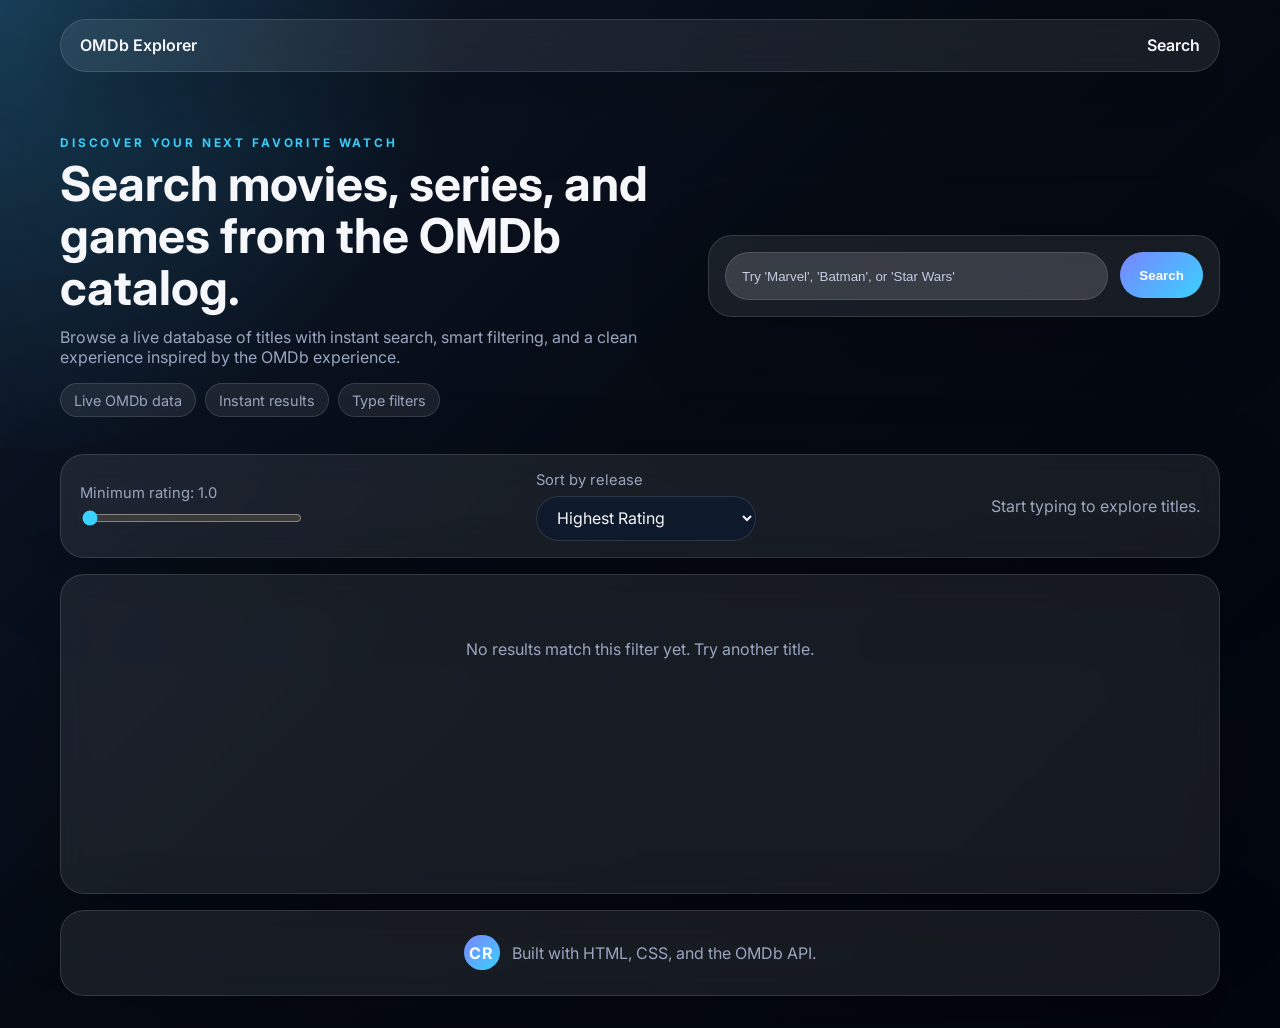
<file: index.html>
<!DOCTYPE html>
<html lang="en">
  <head>
    <meta charset="UTF-8" />
    <meta name="viewport" content="width=device-width, initial-scale=1.0" />
    <title>OMDb Explorer</title>
    <link rel="preconnect" href="https://fonts.googleapis.com" />
    <link rel="preconnect" href="https://fonts.gstatic.com" crossorigin />
    <link
      href="https://fonts.googleapis.com/css2?family=Inter:wght@400;500;600;700&display=swap"
      rel="stylesheet"
    />
    <link rel="stylesheet" href="style.css" />
  </head>
  <body>
    <div class="page-shell">
      <header class="topbar">
        <nav class="nav" aria-label="Primary navigation">
          <a class="brand" href="#">OMDb Explorer</a>
          <div class="nav-links">
            <a class="nav-link" href="#search-form">Search</a>
          </div>
        </nav>
      </header>

      <main>
        <section class="hero">
          <div class="hero-copy">
            <p class="eyebrow">Discover your next favorite watch</p>
            <h1>Search movies, series, and games from the OMDb catalog.</h1>
            <p class="hero-text">
              Browse a live database of titles with instant search, smart filtering, and a clean experience inspired by the OMDb experience.
            </p>
            <div class="hero-badges" aria-label="Highlights">
              <span>Live OMDb data</span>
              <span>Instant results</span>
              <span>Type filters</span>
            </div>
          </div>

          <form id="search-form" class="search-card">
            <div class="search-stack">
              <label class="sr-only" for="search-input">Search title</label>
              <input
                id="search-input"
                name="query"
                type="text"
                placeholder="Try 'Marvel', 'Batman', or 'Star Wars'"
                autocomplete="off"
              />
            </div>
            <button type="submit">Search</button>
          </form>
        </section>

        <section class="toolbar" aria-label="Results controls">
          <div class="rating-control">
            <label for="rating-slider">Minimum rating: <span id="rating-value">1.0</span></label>
            <input id="rating-slider" type="range" min="1" max="10" step="0.5" value="1" />
          </div>
          <div class="rating-control">
            <label for="sort-select">Sort by release</label>
            <select id="sort-select">
              <option value="rating" selected>Highest Rating</option>
              <option value="newest">Newest first</option>
              <option value="oldest">Oldest first</option>
            </select>
          </div>
          <p id="status" class="status" aria-live="polite">Start typing to explore titles.</p>
        </section>

        <section id="results" class="results-section" aria-live="polite">
          <div id="loading" class="loading hidden" role="status" aria-label="Loading results">
            <div class="spinner"></div>
            <span>Loading results…</span>
          </div>
          <div id="results-grid" class="results-grid"></div>
        </section>

        <section id="detail-view" class="detail-view hidden" aria-live="polite">
          <button id="back-to-results" class="back-button" type="button">← Back to results</button>
          <div id="detail-content" class="detail-content"></div>
        </section>
      </main>

      <footer class="footer">
        <div class="footer-brand" aria-label="Personal logo">
          <span class="footer-logo">CR</span>
          <p>Built with HTML, CSS, and the OMDb API.</p>
        </div>
      </footer>
    </div>

    <script src="app.js"></script>
  </body>
</html>
</file>
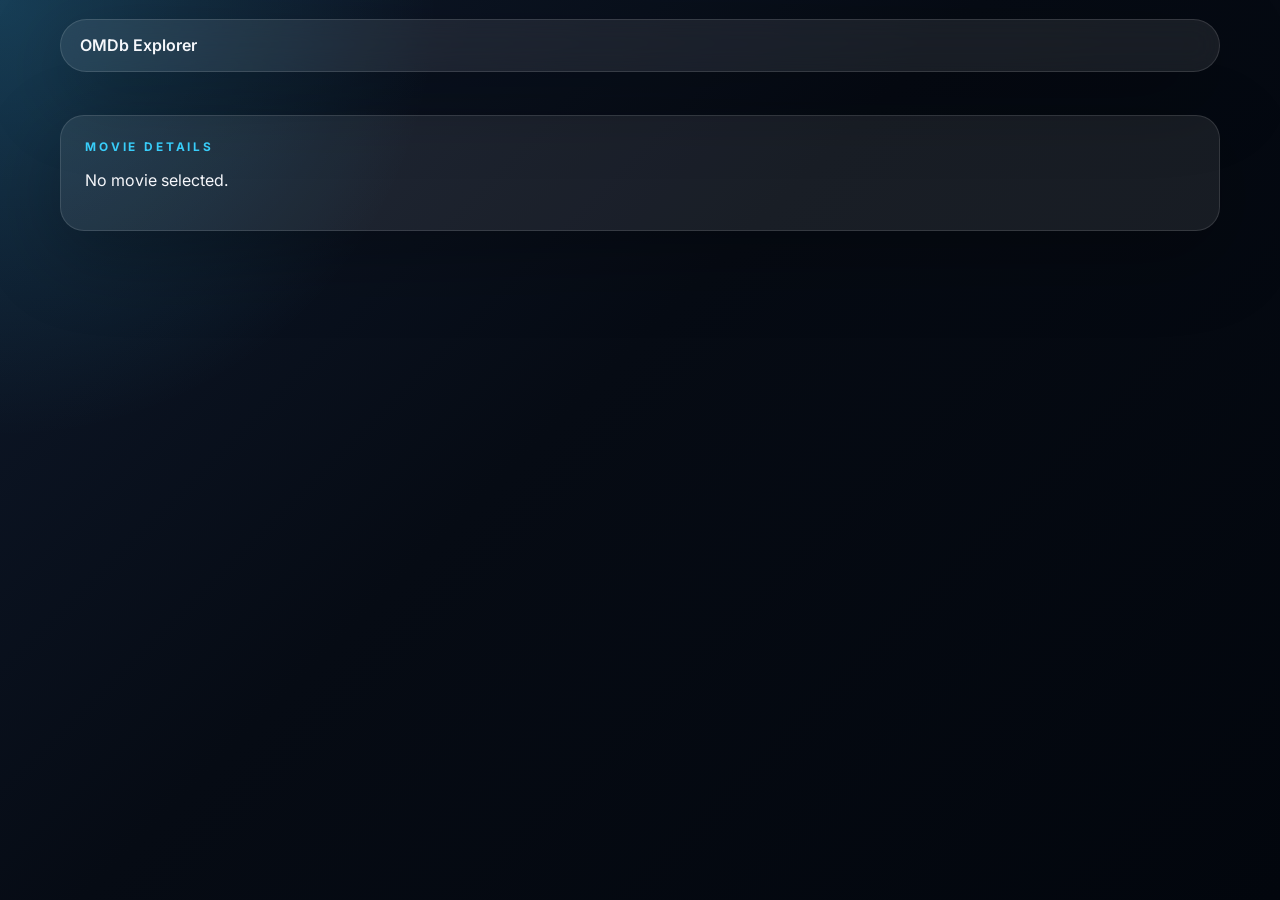
<file: detail.html>
<!DOCTYPE html>
<html lang="en">
  <head>
    <meta charset="UTF-8" />
    <meta name="viewport" content="width=device-width, initial-scale=1.0" />
    <title>Movie Details</title>
    <link rel="preconnect" href="https://fonts.googleapis.com" />
    <link rel="preconnect" href="https://fonts.gstatic.com" crossorigin />
    <link
      href="https://fonts.googleapis.com/css2?family=Inter:wght@400;500;600;700&display=swap"
      rel="stylesheet"
    />
    <link rel="stylesheet" href="style.css" />
  </head>
  <body>
    <div class="page-shell">
      <header class="topbar">
        <nav class="nav" aria-label="Primary navigation">
          <a class="brand" href="index.html">OMDb Explorer</a>
        </nav>
      </header>

      <main>
        <section class="detail-card" id="detail-card">
          <p class="eyebrow">Movie details</p>
          <div id="detail-content">Loading…</div>
        </section>
      </main>
    </div>

    <script src="detail.js"></script>
  </body>
</html>
</file>
<file: style.css>
:root {
  color-scheme: dark;
  --bg: #060b14;
  --bg-soft: #0f1a2d;
  --surface: rgba(255, 255, 255, 0.08);
  --surface-strong: rgba(255, 255, 255, 0.14);
  --text: #f6f7fb;
  --muted: #9aa6bf;
  --accent: #7a84ff;
  --accent-2: #3ad2ff;
  --border: rgba(255, 255, 255, 0.12);
  --shadow: 0 24px 80px rgba(0, 0, 0, 0.28);
}

* {
  box-sizing: border-box;
}

body {
  margin: 0;
  font-family: 'Inter', sans-serif;
  color: var(--text);
  background:
    radial-gradient(circle at top left, rgba(58, 210, 255, 0.2), transparent 28%),
    linear-gradient(135deg, var(--bg-soft) 0%, var(--bg) 45%, #02060d 100%);
  min-height: 100vh;
}

.page-shell {
  width: min(1160px, calc(100% - 2rem));
  margin: 0 auto;
  padding-bottom: 2rem;
}

.topbar {
  padding: 1.2rem 0;
}

.nav {
  display: flex;
  align-items: center;
  justify-content: space-between;
  padding: 0.95rem 1.2rem;
  background: rgba(255, 255, 255, 0.08);
  border: 1px solid var(--border);
  border-radius: 999px;
  backdrop-filter: blur(14px);
  box-shadow: var(--shadow);
}

.brand,
.nav-link {
  color: var(--text);
  text-decoration: none;
  font-weight: 600;
}

.nav-links {
  display: flex;
  gap: 0.9rem;
}

.hero {
  display: grid;
  grid-template-columns: 1.1fr 0.9fr;
  gap: 1.4rem;
  align-items: center;
  padding: 2.4rem 0 1.35rem;
}

.hero-copy {
  padding: 0.4rem 0;
}

.eyebrow {
  margin: 0 0 0.55rem;
  color: var(--accent-2);
  text-transform: uppercase;
  letter-spacing: 0.24em;
  font-size: 0.74rem;
  font-weight: 700;
}

.hero h1 {
  font-size: clamp(2rem, 4vw, 3rem);
  margin: 0 0 0.85rem;
  line-height: 1.08;
}

.hero-text {
  color: var(--muted);
  margin: 0;
  max-width: 680px;
  font-size: 1rem;
}

.hero-badges {
  display: flex;
  flex-wrap: wrap;
  gap: 0.6rem;
  margin-top: 1rem;
}

.hero-badges span {
  padding: 0.45rem 0.8rem;
  border-radius: 999px;
  background: rgba(255, 255, 255, 0.08);
  color: var(--muted);
  font-size: 0.9rem;
  border: 1px solid var(--border);
}

.search-card,
.toolbar,
.results-section,
.footer {
  background: rgba(255, 255, 255, 0.08);
  border: 1px solid var(--border);
  border-radius: 24px;
  backdrop-filter: blur(16px);
  box-shadow: var(--shadow);
}

.search-card {
  padding: 1rem;
  display: flex;
  gap: 0.75rem;
  align-items: flex-start;
}

.search-stack {
  display: flex;
  flex-direction: column;
  gap: 0.65rem;
  width: 100%;
}

.search-card input,
.toolbar select {
  width: 100%;
  padding: 0.95rem 1rem;
  border-radius: 999px;
  border: 1px solid var(--border);
  background: rgba(255, 255, 255, 0.14);
  color: var(--text);
  outline: none;
}

.search-card input::placeholder {
  color: #c5cce4;
}

.search-card button {
  border: 0;
  border-radius: 999px;
  padding: 0.95rem 1.2rem;
  background: linear-gradient(135deg, var(--accent), var(--accent-2));
  color: white;
  font-weight: 700;
  cursor: pointer;
  transition: transform 180ms ease, box-shadow 180ms ease;
}

.search-card button:hover {
  transform: translateY(-1px);
  box-shadow: 0 12px 24px rgba(58, 210, 255, 0.16);
}

.toolbar {
  display: flex;
  justify-content: space-between;
  align-items: center;
  padding: 1rem 1.2rem;
  margin: 0.6rem 0 1rem;
  gap: 1rem;
}

.rating-control {
  display: flex;
  flex-direction: column;
  gap: 0.4rem;
  min-width: 220px;
}

.rating-control label {
  color: var(--muted);
  font-size: 0.92rem;
}

.rating-control input[type="range"] {
  width: 100%;
  accent-color: var(--accent-2);
}

.rating-control select {
  width: 100%;
  min-height: 2.7rem;
  padding: 0.65rem 1rem;
  border-radius: 999px;
  border: 1px solid var(--border);
  background: var(--bg-soft);
  color: var(--text);
  font: inherit;
  appearance: auto;
}

.rating-control select option {
  background: var(--bg-soft);
  color: var(--text);
}

.rating-control select option:checked,
.rating-control select option:hover,
.rating-control select option:focus {
  background: linear-gradient(135deg, var(--accent), var(--accent-2));
  color: white;
}

.toolbar-label {
  margin: 0 0 0.25rem;
  font-size: 0.76rem;
  color: var(--muted);
  text-transform: uppercase;
  letter-spacing: 0.15em;
}

.status {
  color: var(--muted);
  margin: 0;
}

.results-section {
  padding: 1rem;
  min-height: 320px;
}

.results-grid {
  display: grid;
  grid-template-columns: repeat(auto-fit, minmax(220px, 1fr));
  gap: 1rem;
}

.card {
  background: rgba(255, 255, 255, 0.08);
  border: 1px solid var(--border);
  border-radius: 18px;
  overflow: hidden;
  display: flex;
  flex-direction: column;
  transition: transform 180ms ease, border-color 180ms ease;
}

.card:hover {
  transform: translateY(-20px) scale(1.02);
  border-color: rgba(58, 210, 255, 0.5);
}

.card-link {
  display: flex;
  flex-direction: column;
  color: inherit;
  text-decoration: none;
  flex: 1;
}

.card-link img {
  width: 100%;
  aspect-ratio: 2 / 3;
  object-fit: cover;
  display: block;
  background: #111;
}

.card-body {
  padding: 0.95rem;
  display: flex;
  flex-direction: column;
  gap: 0.4rem;
  flex: 1;
}

.detail-card {
  margin-top: 1.5rem;
  padding: 1.5rem;
  background: rgba(255, 255, 255, 0.08);
  border: 1px solid var(--border);
  border-radius: 24px;
  box-shadow: var(--shadow);
}

.back-button {
  border: 1px solid var(--border);
  border-radius: 999px;
  padding: 0.7rem 1rem;
  margin-bottom: 1rem;
  background: rgba(255, 255, 255, 0.08);
  color: var(--text);
  font-weight: 600;
  cursor: pointer;
  transition: background 180ms ease, transform 180ms ease;
}

.back-button:hover {
  background: rgba(255, 255, 255, 0.14);
  transform: translateY(-1px);
}

.back-link {
  display: inline-block;
  color: var(--accent-2);
  text-decoration: none;
  margin-bottom: 1rem;
  font-weight: 600;
}

.detail-layout {
  display: grid;
  grid-template-columns: minmax(240px, 320px) 1fr;
  gap: 1.5rem;
  align-items: start;
}

.detail-poster {
  width: 100%;
  border-radius: 18px;
  box-shadow: 0 16px 40px rgba(0, 0, 0, 0.28);
}

.detail-info h1 {
  margin-top: 0;
  margin-bottom: 0.75rem;
}

.detail-info p {
  margin: 0.4rem 0;
}

.card h3 {
  margin: 0;
  font-size: 1rem;
}

.card p {
  margin: 0;
  color: var(--muted);
  font-size: 0.92rem;
}

.loading {
  display: flex;
  flex-direction: column;
  align-items: center;
  justify-content: center;
  gap: 0.75rem;
  color: var(--muted);
  min-height: 220px;
}

.spinner {
  width: 42px;
  height: 42px;
  border-radius: 50%;
  border: 4px solid rgba(255,255,255,0.22);
  border-top-color: var(--accent-2);
  animation: spin 0.7s linear infinite;
}

.hidden {
  display: none;
}

.empty-state {
  text-align: center;
  color: var(--muted);
  padding: 2rem 0;
}

.footer {
  margin-top: 1rem;
  text-align: center;
  padding: 1rem;
  color: var(--muted);
}

.footer-brand {
  display: inline-flex;
  align-items: center;
  gap: 0.75rem;
}

.footer-logo {
  display: inline-flex;
  align-items: center;
  justify-content: center;
  width: 2.2rem;
  height: 2.2rem;
  border-radius: 999px;
  background: linear-gradient(135deg, var(--accent), var(--accent-2));
  color: white;
  font-weight: 700;
  letter-spacing: 0.08em;
}

.sr-only {
  position: absolute;
  width: 1px;
  height: 1px;
  padding: 0;
  margin: -1px;
  overflow: hidden;
  clip: rect(0, 0, 0, 0);
  white-space: nowrap;
  border: 0;
}

@keyframes spin {
  to { transform: rotate(360deg); }
}

@media (max-width: 760px) {
  .hero {
    grid-template-columns: 1fr;
  }

  .search-card,
  .toolbar {
    flex-direction: column;
    align-items: stretch;
  }

  .search-card {
    align-items: stretch;
  }

  .toolbar {
    gap: 0.7rem;
  }

  .filter-group {
    width: 100%;
  }
}
</file>
